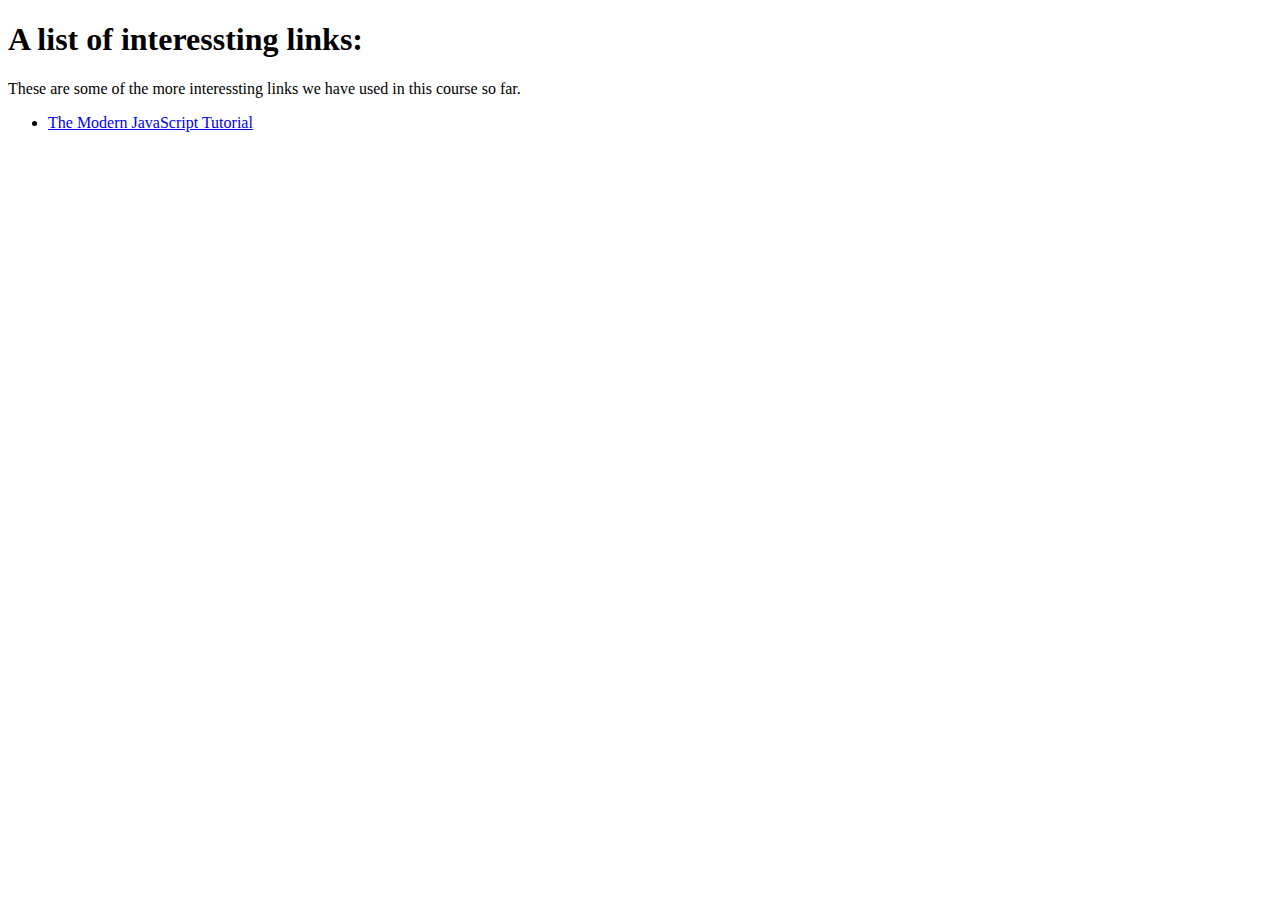
<file: w20friday/materials/index.html>
<!DOCTYPE html>
<html lang="en">
<head>
    <meta charset="UTF-8">
    <meta name="viewport" content="width=device-width, initial-scale=1.0">
    <meta http-equiv="X-UA-Compatible" content="ie=edge">
    <title>List of links</title>
    <link rel="stylesheet" href="styles.css" type="text/css">
</head>
<body>
    <h1>A list of interessting links: </h1>
    <p>These are some of the more interessting links we have used in this course so far.</p>
    <ul id="thelist">
        <li>
            <!-- TODO: remove this demo-element, when stuff works -->
            <a href="http://javascript.info/" title="javascript.info">The Modern JavaScript Tutorial</a>
        </li>
    </ul>

    <script src="list.js"></script>
</body>
</html>
</file>
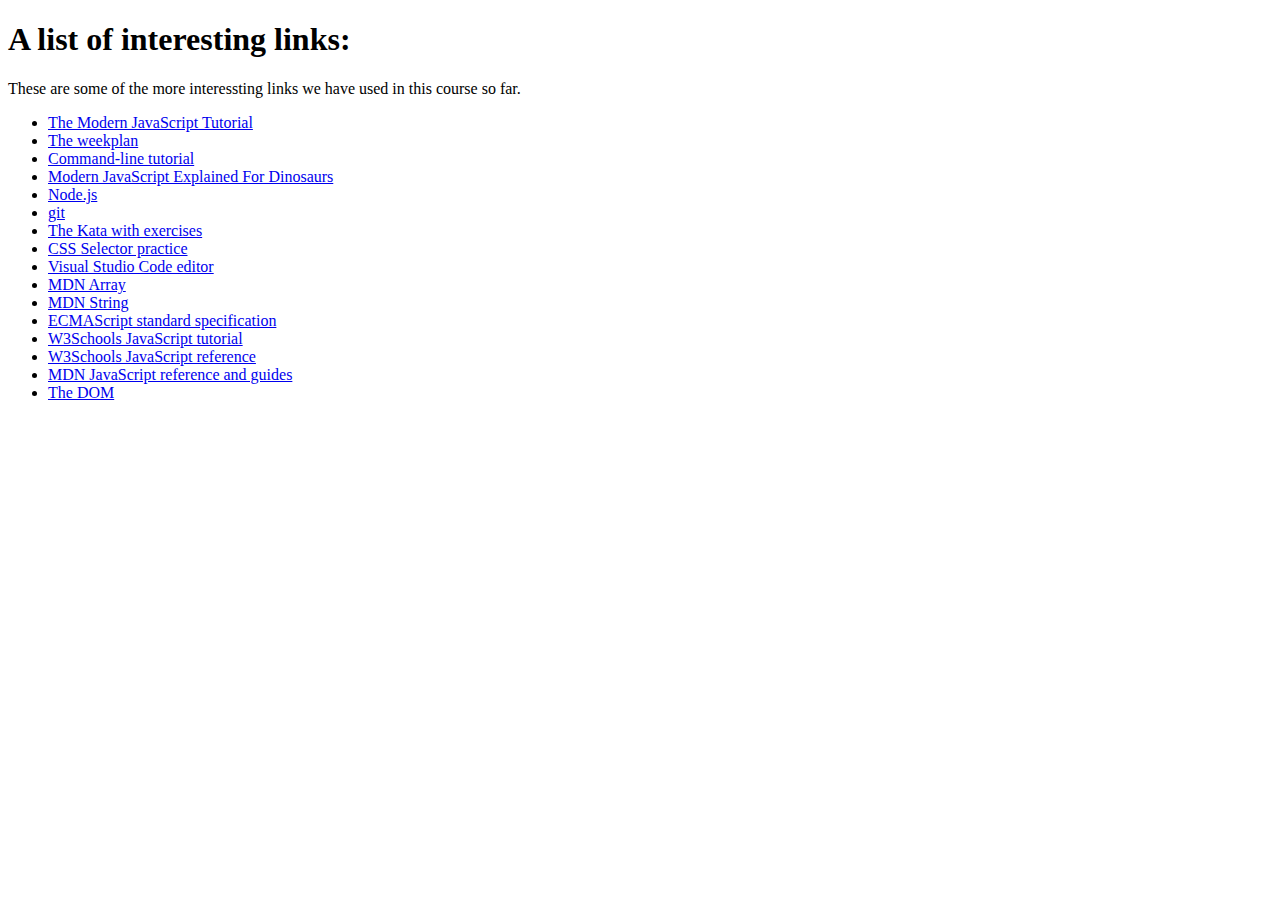
<file: w20friday/mysolution/index.html>
<!DOCTYPE html>
<html lang="en">
<head>
    <meta charset="UTF-8">
    <meta name="viewport" content="width=device-width, initial-scale=1.0">
    <meta http-equiv="X-UA-Compatible" content="ie=edge">
    <title>List of links</title>
    <link rel="stylesheet" href="styles.css" type="text/css">
</head>
<body>
    <h1>A list of interesting links: </h1>
    <p>These are some of the more interessting links we have used in this course so far.</p>

    <script src="list.js"></script>
</body>
</html>
</file>
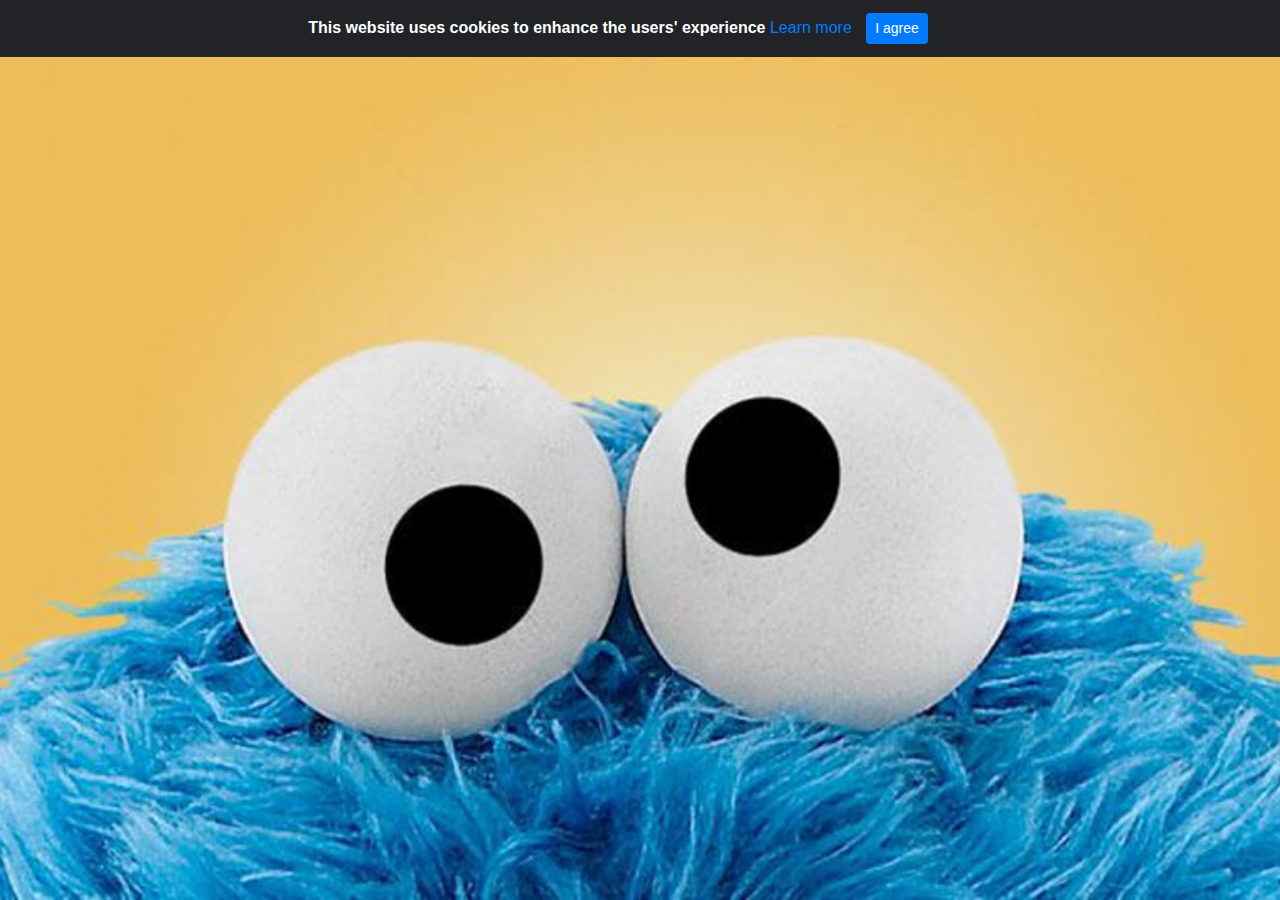
<file: w20monday/mysolution/index.html>
<!DOCTYPE html>
<html>
<head>
    <meta charset="utf-8">
    <meta http-equiv="X-UA-Compatible" content="IE=edge">
    <meta name="viewport" content="width=device-width, initial-scale=1">
    <link rel="stylesheet" href="https://cdnjs.cloudflare.com/ajax/libs/twitter-bootstrap/4.0.0/css/bootstrap.min.css">
    <link rel="stylesheet" href="style.css">
    <title>Cookie alert</title>
</head>
<body>
<div class="alert alert-dismissible text-center cookiealert" role="alert">
    <div class="cookiealert-container">
        <b>This website uses cookies to enhance the users' experience</b> <a href="http://cookiesandyou.com/" target="_blank">Learn more</a>
        <button type="button" class="btn btn-primary btn-sm acceptcookies" aria-label="Close">
            I agree
        </button>
    </div>
</div>
<script src="main.js"></script>
</body>
</html>
</file>
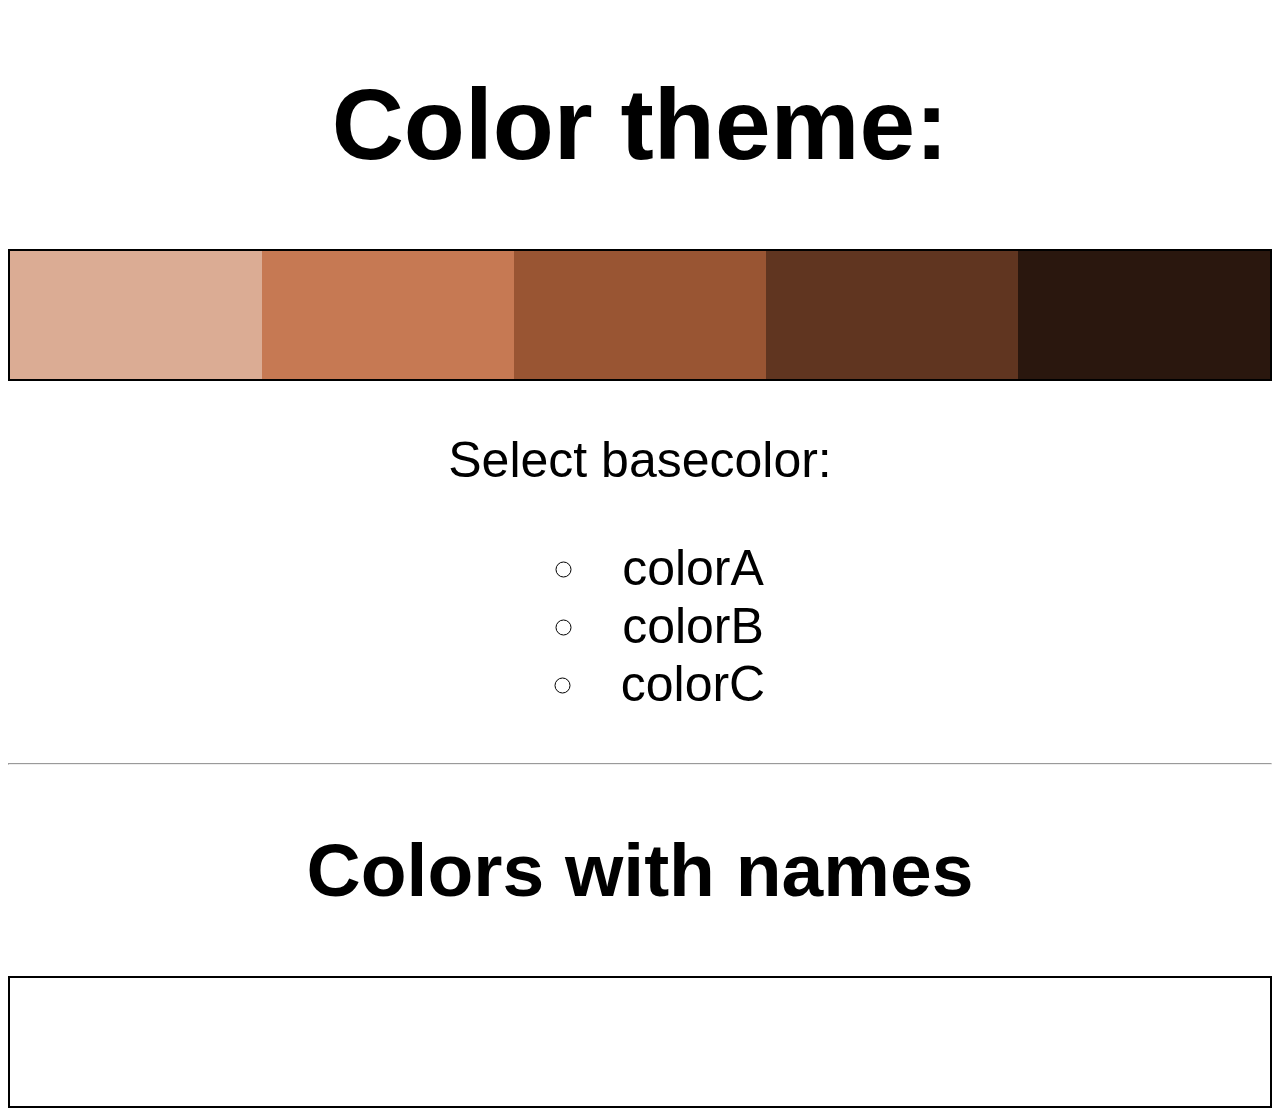
<file: w20thursday/materials/index.html>
<!DOCTYPE html>
<html lang="en">
<head>
  <meta charset="UTF-8">
  <title>CSS variables and JavaScript</title>
  <link rel="stylesheet" href="styles.css" type="text/css">
</head>
<body>

    <h1>Color theme:</h1>

    <div class="colors">
        <div class="colorbox color1"></div>
        <div class="colorbox color2"></div>
        <div class="colorbox color3"></div>
        <div class="colorbox color4"></div>
        <div class="colorbox color5"></div>
    </div>

    <p>Select basecolor:</p>
    
    <ul id="colorselector">
        <li>colorA</li>
        <li>colorB</li>
        <li>colorC</li>
        <!-- TODO: Add more colors - also, improve the names -->
    </ul>

    <hr>
    <!-- TODO: This will work, when the colors are added in the CSS -->
    <h2>Colors with names</h2>
    <div class="colors">
        <div class="colorbox" style="background-color: var(--color-bright);"></div>
        <div class="colorbox" style="background-color: var(--color-brighter);"></div>
        <div class="colorbox" style="background-color: var(--color-mid);"></div>
        <div class="colorbox" style="background-color: var(--color-darker);"></div>
        <div class="colorbox" style="background-color: var(--color-dark);"></div>
    </div>


  <script src="script.js"></script>
</body>
</html>
</file>
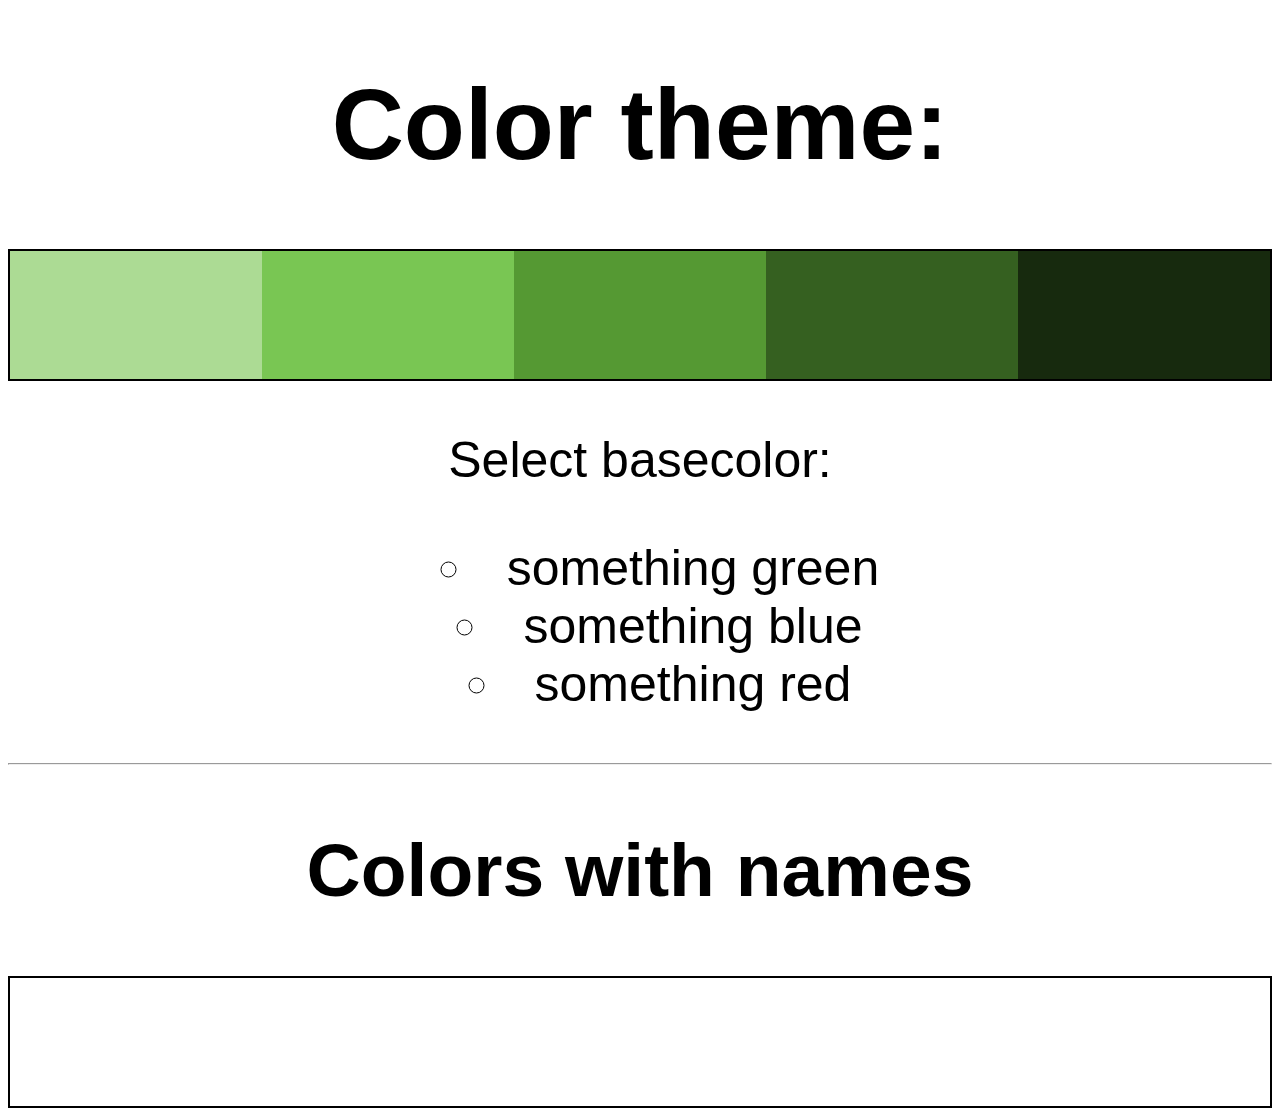
<file: w20thursday/mysolution/index.html>
<!DOCTYPE html>
<html lang="en">
<head>
  <meta charset="UTF-8">
  <title>CSS variables and JavaScript</title>
  <link rel="stylesheet" href="styles.css" type="text/css">
</head>
<body>

    <h1>Color theme:</h1>

    <div class="colors">
        <div class="colorbox color1"></div>
        <div class="colorbox color2"></div>
        <div class="colorbox color3"></div>
        <div class="colorbox color4"></div>
        <div class="colorbox color5"></div>
    </div>

    <p>Select basecolor:</p>
    
    <ul id="colorselector">
        <li data-color="70">something green</li>
        <li data-color="40">something blue</li>
        <li data-color="10">something red</li>
        <!-- TODO: Add more colors - also, improve the names -->
    </ul>

    <hr>
    <!-- TODO: This will work, when the colors are added in the CSS -->
    <h2>Colors with names</h2>
    <div class="colors">
        <div class="colorbox" style="background-color: var(--color-bright);"></div>
        <div class="colorbox" style="background-color: var(--color-brighter);"></div>
        <div class="colorbox" style="background-color: var(--color-mid);"></div>
        <div class="colorbox" style="background-color: var(--color-darker);"></div>
        <div class="colorbox" style="background-color: var(--color-dark);"></div>
    </div>


  <script src="script.js"></script>
</body>
</html>
</file>
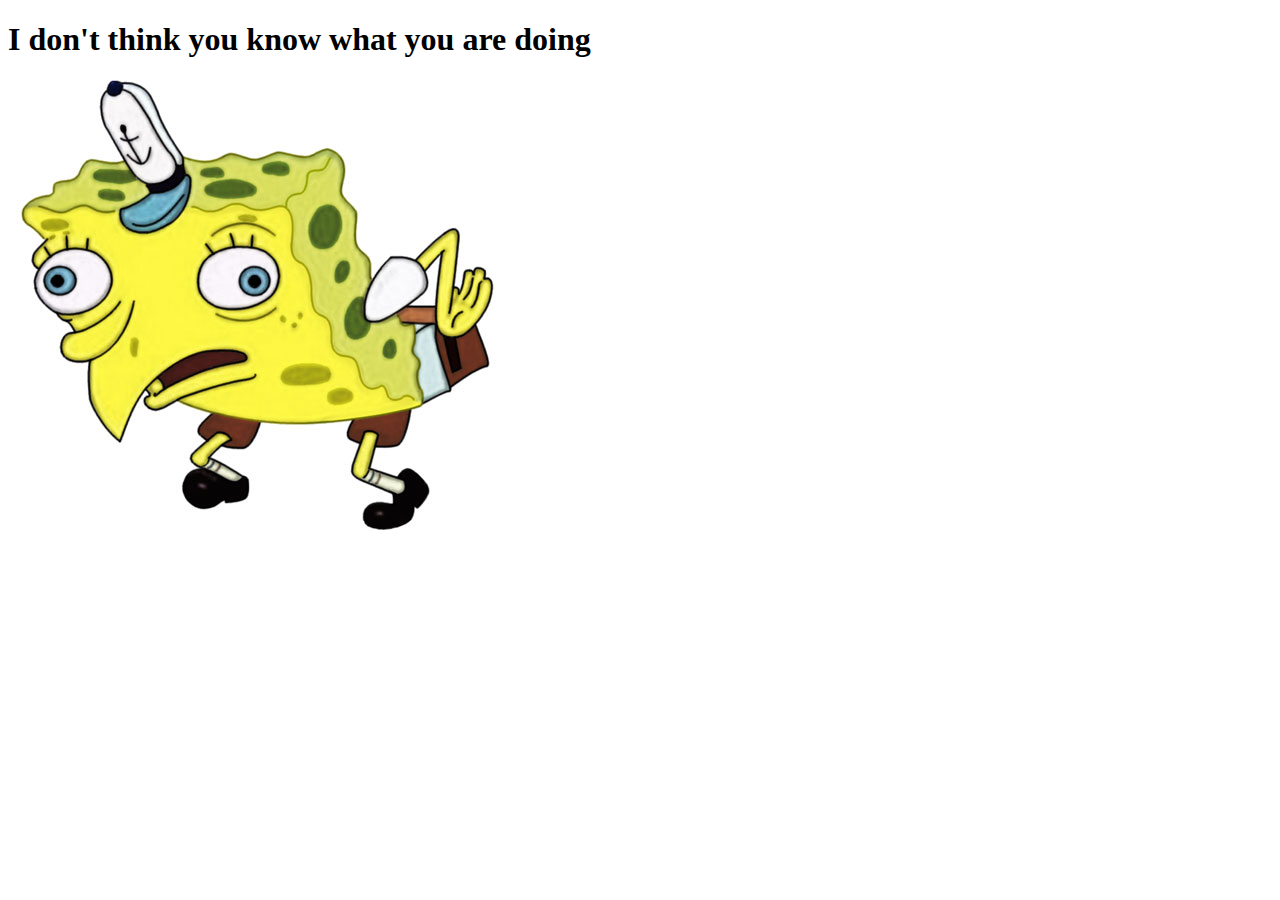
<file: w20tuesday/materials/index.html>
<!DOCTYPE html>
<html lang="en">
<head>
    <meta charset="UTF-8">
    <meta name="viewport" content="width=device-width, initial-scale=1.0">
    <meta http-equiv="X-UA-Compatible" content="ie=edge">
    <title>Mockify</title>
</head>
<body>
    <h1>I don't think you know what you are doing</h1>
    <img src="mockingspongebobbb.jpg" alt="Mocking spongebob">
    
    <script src="mockify.js"></script>
</body>
</html>
</file>
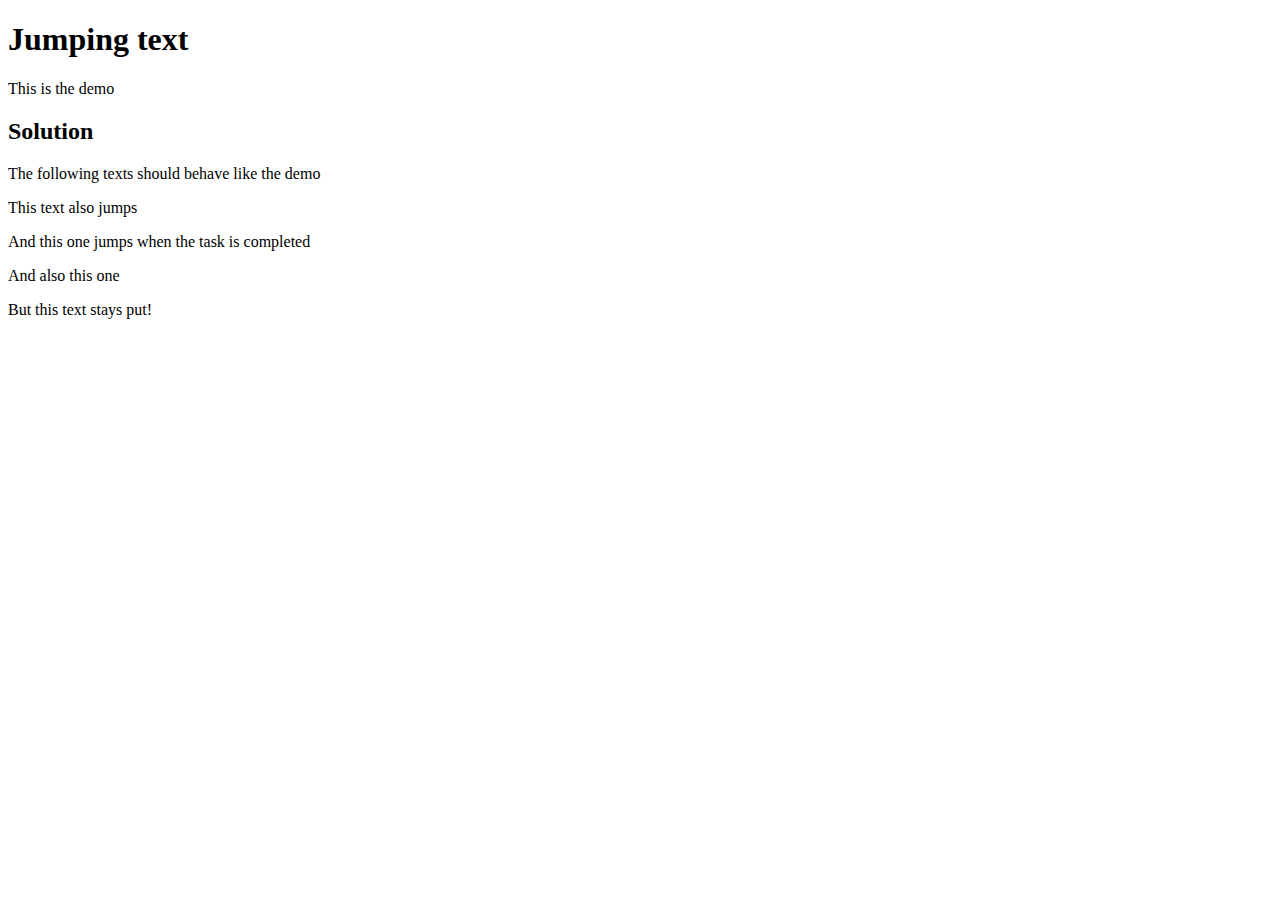
<file: w21tuesday/materials/index.html>
<!DOCTYPE html>
<html lang="en">
<head>
    <meta charset="UTF-8">
    <meta name="viewport" content="width=device-width, initial-scale=1.0">
    <meta http-equiv="X-UA-Compatible" content="ie=edge">
    <title>Jumping text</title>
    <link rel="stylesheet" href="jumping.css" type="text/css">
</head>
<body>
    <h1>Jumping text</h1>
    <p id="demo" class="jump">
        <span>T</span><span>h</span><span>i</span><span>s</span> <span>i</span><span>s</span> <span>t</span><span>h</span><span>e</span> <span>d</span><span>e</span><span>m</span><span>o</span>
    </p>

    <h2>Solution</h2>
    <p>The following texts should behave like the demo</p>
    <p class="jumping">This text also jumps</p>
    <p></p>
    <p class="jumping">And this one jumps when the task is completed</p>
    <p class="jumping">And also this one</p>
    <p>But this text stays put!</p>
    
    <script src="jumping.js"></script>
    <script>
        jumping_init();
    </script>
</body>
</html>
</file>
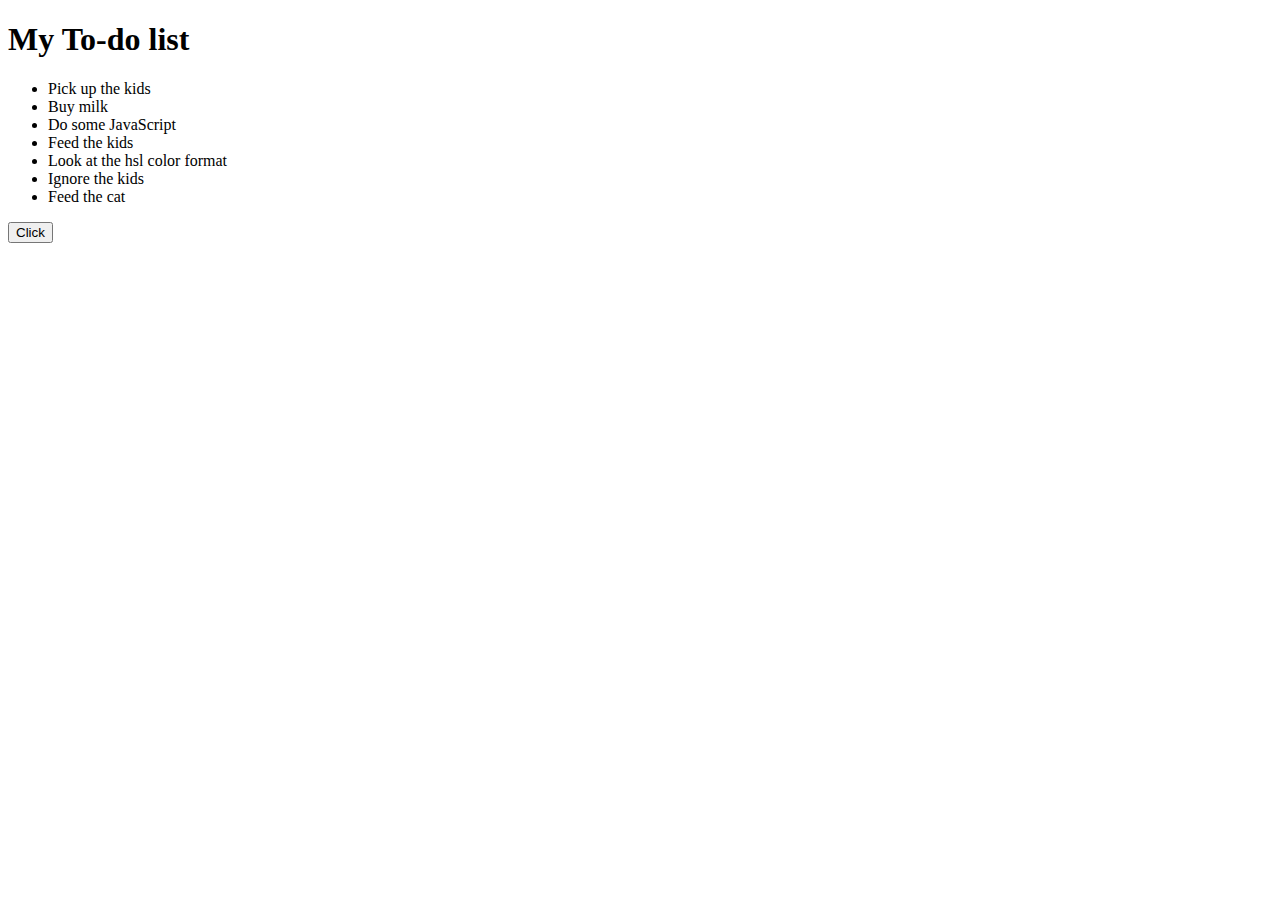
<file: w20wednesday/mysolution/todolist.html>
<!DOCTYPE html>
<html lang="en">
<head>
    <meta charset="UTF-8">
    <meta name="viewport" content="width=device-width, initial-scale=1.0">
    <meta http-equiv="X-UA-Compatible" content="ie=edge">
    <script src="Speak.js"></script>
    <title>To-do list</title>
</head>
<body>
    <h1>My To-do list</h1>
    <ul>
        <li>Pick up the kids</li>
        <li>Buy milk</li>
        <li>Do some JavaScript</li>
        <li>Feed the kids</li>
        <li>Look at the hsl color format</li>
        <li>Ignore the kids</li>
        <li>Feed the cat</li>
    </ul>

    <button> Click </button>

    <script>
    
    let speech = new Speak();
    let text = document.querySelector("ul").textContent;
    document.querySelector("button").addEventListener("click", e=>{
        speech.setVoice(1);
        console.log(text);
        speech.speak(text)
    });

    </script>
</body>
</html>
</file>
<file: w20friday/materials/styles.css>
/* TODO: Make it pretty! */
</file>
<file: w20friday/mysolution/styles.css>
/* TODO: Make it pretty! */
</file>
<file: w20monday/mysolution/style.css>
body {
    width: 100vw;
    height: 100vh;
    background: url("ckmnstr.jpg");
    background-position: center;
    background-repeat: no-repeat;
    background-size: cover;

}

.cookiealert {
    position: fixed;
    top: 0;
    left: 0;
    width: 100%;
    margin: 0 !important;
    z-index: 1;
    opacity: 0;
    border-radius: 0;
    background: #212327;
    transform: translateY(-100px);
    transition: all 800ms ease-out;
    color: white;
}

.cookiealert.show {
    opacity: 1;
    transform: translateY(0px);
    transition-delay: 1000ms;
}

.cookiealert a {
    text-decoration: none;
}

.cookiealert .acceptcookies {
    margin-left: 10px;
    vertical-align: baseline;
}
</file>
<file: w20thursday/materials/styles.css>
:root {
    --basecolor: 20;
    /* TODO:
        (For the additional task at the very end):
        Make these color-names, that uses HSL with basecolor ...
        --color-bright
        --color-brighter
        --color-mid
        --color-darker
        --color-dark
    */
}

body {
    text-align: center;
    background: var(--color-dark);
    color: var(--color-bright);
    font-family: 'helvetica neue', sans-serif;
    font-weight: 100;
    font-size: 50px;
}
    

.colors {
    border: 2px solid black;
    display: flex;
    align-items: stretch;
    height: 10vw;
}

.colors .colorbox {
    flex-grow: 1;
}

.color1 {
 
    background-color: hsl(var(--basecolor), 50%, 72%);  
}

.color2 {
    background-color: hsl(var(--basecolor), 50%, 55%); 
}

.color3 {
    background-color: hsl(var(--basecolor), 50%, 40%); 
}

.color4 {
    background-color: hsl(var(--basecolor), 50%, 25%); 
}

.color5 {
    background-color: hsl(var(--basecolor), 50%, 11%); 
}


h1 {
    color: var(--color-bright);
}

h2 {
    color: var(--color-mid);
}

ul#colorselector {
    list-style-type: circle;
    list-style-position: inside;
}

ul#colorselector li {
    cursor: pointer;
}
</file>
<file: w20thursday/mysolution/styles.css>
:root {
    --basecolor: 100;
    /* TODO: Make these color-names, that uses HSL with basecolor ...*/
    --color-bright:   hsl(50, 50%, var(--basecolor));
    --color-mid:      hsl(50, 50%, var(--basecolor));
    --color-darker:   hsl(50, 50%, var(--basecolor));
    --color-dark:     hsl(50, 50%, var(--basecolor));
    --color-brighter: hsl(50, 50%, var(--basecolor));
    
}



body {
    text-align: center;
    background: var(--color-dark);
    color: var(--color-bright);
    font-family: 'helvetica neue', sans-serif;
    font-weight: 100;
    font-size: 50px;
}
    

.colors {
    border: 2px solid black;
    display: flex;
    align-items: stretch;
    height: 10vw;
}

.colors .colorbox {
    flex-grow: 1;
}

.color1 {
 
    background-color: hsl(var(--basecolor), 50%, 72%);  
}

.color2 {
    background-color: hsl(var(--basecolor), 50%, 55%); 
}

.color3 {
    background-color: hsl(var(--basecolor), 50%, 40%); 
}

.color4 {
    background-color: hsl(var(--basecolor), 50%, 25%); 
}

.color5 {
    background-color: hsl(var(--basecolor), 50%, 11%); 
}


h1 {
    color: var(--color-bright);
}

h2 {
    color: var(--color-mid);
}

ul#colorselector {
    list-style-type: circle;
    list-style-position: inside;
}

ul#colorselector li {
    cursor: pointer;
}
</file>
<file: w21tuesday/materials/jumping.css>
.jumping span, #demo span {
    display: inline-block;

    animation-name: jump;
    animation-duration: 1s;
    animation-iteration-count: infinite;
    animation-direction: alternate;
}

@keyframes jump {
    from {
        transform: translateY(0);
    }
    to {
        transform: translateY(-1em);
    }
}

/* TODO: Avoid there animation-delays and set them with javascript instead
  - every span needs a delay of .05s more than the last */

#demo span:nth-child(1) {
    animation-delay: 0s;
}

#demo span:nth-child(2) {
    animation-delay: .05s;
}

#demo span:nth-child(3) {
    animation-delay: .10s;
}

#demo span:nth-child(4) {
    animation-delay: .15s;
}
#demo span:nth-child(5) {
    animation-delay: .20s;
}
#demo span:nth-child(6) {
    animation-delay: .25s;
}
#demo span:nth-child(7) {
    animation-delay: .30s;
}
#demo span:nth-child(8) {
    animation-delay: .35s;
}
#demo span:nth-child(9) {
    animation-delay: .40s;
}
#demo span:nth-child(10) {
    animation-delay: .45s;
}
#demo span:nth-child(11) {
    animation-delay: .50s;
}
#demo span:nth-child(12) {
    animation-delay: .55s;
}
#demo span:nth-child(13) {
    animation-delay: .60s;
}
#demo span:nth-child(14) {
    animation-delay: .65s;
}
</file>
